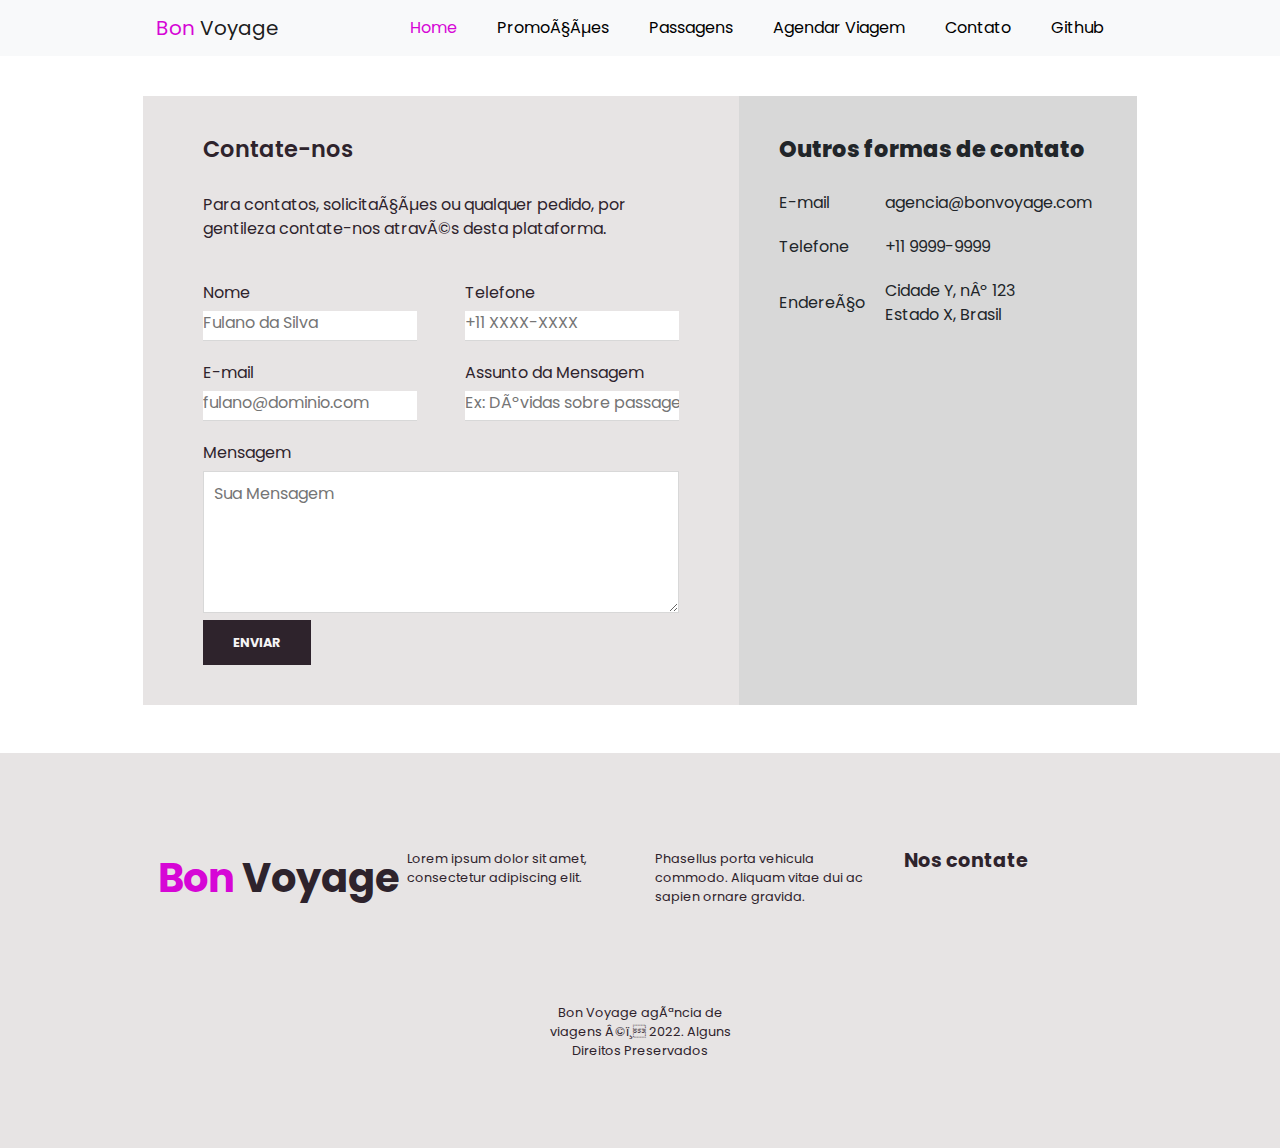
<file: contato.html>
<!DOCTYPE html>
<html lang="pt-br">
    <head>
        <meta charset="UFT-8">
        <meta http-equiv="X-UA-Compatible" content="IE=edge">
        <meta name="viewport" content="device-width, initial-scale=1.0">
        <title>Bon Voyage</title>

        <link rel="stylesheet" href="https://cdn.jsdelivr.net/npm/bootstrap@4.3.1/dist/css/bootstrap.min.css" integrity="sha384-ggOyR0iXCbMQv3Xipma34MD+dH/1fQ784/j6cY/iJTQUOhcWr7x9JvoRxT2MZw1T" crossorigin="anonymous">
        
        <link rel="stylesheet" href="contato.css">
        <link rel="stylesheet" href="basico.css">

    </head>
    <body>

    <!----NAVBAR---->
    <nav class="navbar navbar-expand-lg navbar-light bg-light fixed-top">
        <div class="container">
          <a class="navbar-brand" href="index.html"><span>Bon</span> Voyage</a>
          <button class="navbar-toggler" type="button" data-bs-toggle="collapse" data-bs-target="#navbarNav" aria-controls="navbarNav" aria-expanded="false" aria-label="Toggle navigation">
            <span id="bar" class="navbar-toggler-icon"></span>
          </button>
          <div class="collapse navbar-collapse" id="navbarNav">
            <ul class="navbar-nav ml-auto">
              <li class="nav-item">
                <a class="nav-link active" aria-current="page" href="index.html">Home</a>
              </li>
              <li class="nav-item">
                <a class="nav-link" href="promo.html">Promoções</a>
              </li>
              <li class="nav-item">
                <a class="nav-link" href="passagens.html">Passagens</a>
              </li>
              <li class="nav-item">
                <a class="nav-link" href="viagem.html">Agendar Viagem</a>
              </li>
              <li class="nav-item">
                <a class="nav-link" href="contato.html">Contato</a>
              </li>
              <li class="nav-item">
                <a class="nav-link" href="https://github.com/AmaNDSG">Github</a>
              </li>
            </ul>
          </div>
        </div>
      </nav>
    <!----NAVBAR---->

    <!----form contato--->
    <div class ="container">
      <br><br><br><br>
      <div class="contact-box">
        <div class="contact-left">
          <h3>Contate-nos</h3>
          <p>Para contatos, solicitações ou qualquer pedido, por gentileza contate-nos através desta plataforma.</p>
          <form>

            <div class="input-row">
              <div class="input-group">
                <label>Nome</label>
                <input type="text" placeholder="Fulano da Silva">
              </div>
                <div class="input-group">
                  <label>Telefone</label>
                  <input type="phone" placeholder="+11 XXXX-XXXX">
                </div>

            </div>

            <div class="input-row">
              <div class="input-group">
                <label>E-mail</label>
                <input type="email" placeholder="fulano@dominio.com">
              </div>
                <div class="input-group">
                  <label>Assunto da Mensagem</label>
                  <input type="text" placeholder="Ex: Dúvidas sobre passagens.">
                </div>

              </div>

              <label>Mensagem</label>
              <textarea rows="5" placeholder="Sua Mensagem"></textarea>

              <button type="submit">ENVIAR</button>
          </form>
        </div>
        <div class="contact-right">
          <h3>Outros formas de contato</h3>

          <table>

          <tr>

          <td>E-mail</td>
          <td>agencia@bonvoyage.com</td>

          </tr>
          <tr>

            <td>Telefone</td>
            <td>+11 9999-9999</td>

          </tr>
          <tr>

            <td>Endereço</td>
            <td>Cidade Y, nº 123<br>Estado X, Brasil</td>

          </tr>

          </table>

        </div>
      </div>
    </div>
    <!----form contato--->

        <!----rodapé--->
        <footer class="mt-5 py-5">
            <div class="row container mx-auto pt-5">
              <div class="footer-one col-lg-3 col-md-6 col-12 container">
                <a class="navbar-brand" href="index.html"><h1 id="voyage"><style>#voyage{color:#2e232c;}</style><span>Bon</span> Voyage</h1></a>
              </div>
  
              <div class="footer-one col-lg-3 col-md-6 col-12 container">
                <p class="pb-2">Lorem ipsum dolor sit amet, consectetur adipiscing elit.</p>
              </div>
  
              <div class="footer-one col-lg-3 col-md-6 col-12 container">
                <p class="pb-2">Phasellus porta vehicula commodo. Aliquam vitae dui ac sapien ornare gravida.</p>
              </div>
  
              <div class="footer-one col-lg-3 col-md-6 col-12 container">
                <a href="contato.html"><h5 class="pb-2">Nos contate</h5></a>
              </div>
            </div>
  
              <div class="copyright mt-5">
                <div class="row container mx-auto">
                
                <div class="col-lg-3 col-md-6 col-12 container text-center">
                  <p>Bon Voyage agência de viagens ©️ 2022. Alguns Direitos Preservados</p>
                </div>
  
                </div>
              </div>
          </footer>
          <!----rodapé--->
  
          <script src="https://cdn.jsdelivr.net/npm/@popperjs/core@2.9.2/dist/umd/popper.min.js" integrity="sha384-IQsoLXl5PILFhosVNubq5LC7Qb9DXgDA9i+tQ8Zj3iwWAwPtgFTxbJ8NT4GN1R8p" crossorigin="anonymous"></script>
          <script src="https://cdn.jsdelivr.net/npm/bootstrap@5.0.2/dist/js/bootstrap.min.js" integrity="sha384-cVKIPhGWiC2Al4u+LWgxfKTRIcfu0JTxR+EQDz/bgldoEyl4H0zUF0QKbrJ0EcQF" crossorigin="anonymous"></script>
      </body> 
  </html>
</file>
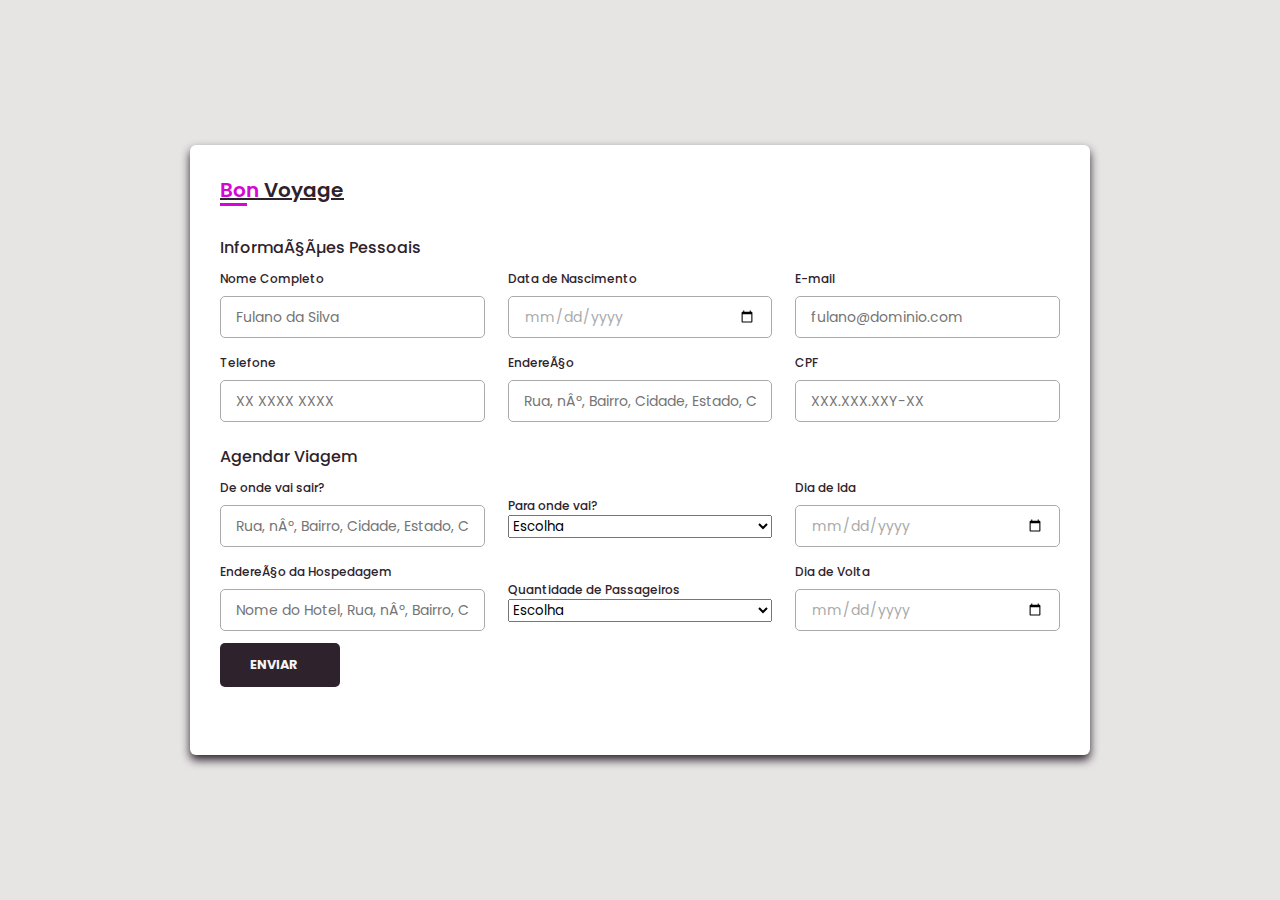
<file: viagem.html>
<html lang="pt-br">
    <head>
        <meta charset="UFT-8">
        <meta http-equiv="X-UA-Compatible" content="IE=edge">
        <meta name="viewport" content="device-width, initial-scale=1.0">
        <title>Bon Voyage</title>

        <link rel="stylesheet" href="https://unicons.iconscout.com/release/v4.0.0/css/line.css">
        
        <link rel="stylesheet" href="registro.css">

    </head>

            <!----form registro--->
    <body>
      <div class="container">
        <a href="index.html" id="header"><span id="bon">Bon</span> Voyage</a>

        <form action="#">
          <div class="form first">
            <div class="details personal">
              <span class="title">Informações Pessoais</span>

              <div class="fields">

                <div class="input-field">
                  <label>Nome Completo</label>
                  <input type="text" placeholder="Fulano da Silva" required="">
                </div>
                <div class="input-field">
                  <label>Data de Nascimento</label>
                  <input type="date" placeholder="dd/mm/yyyy" required="">
                </div>
                <div class="input-field">
                  <label>E-mail</label>
                  <input type="email" placeholder="fulano@dominio.com" required="">
                </div>

             <!----------------------------------------->

                <div class="input-field">
                    <label>Telefone</label>
                    <input type="text" placeholder="XX XXXX XXXX" maxlength="10" required="">
                  </div>
                  <div class="input-field">
                    <label>Endereço</label>
                    <input type="text" placeholder="Rua, nº, Bairro, Cidade, Estado, CEP" required="">
                  </div>
                  <div class="input-field">
                    <label>CPF</label>
                    <input type="text" placeholder="XXX.XXX.XXY-XX" maxlength="11" required="">
                  </div>  
             </div>
            </div>

            <!----------------------------------------->
            <div class="details ID">
            <span class="title">Agendar Viagem</span>

            <div class="fields">

              <div class="input-field">
                <label>De onde vai sair?</label>
                <input type="text" placeholder="Rua, nº, Bairro, Cidade, Estado, CEP" required="">
              </div>
              <div class="input-field">
                <label>Para onde vai?</label>
                <select class="custom-select my-1 mr-sm-2" id="inlineFormCustomSelectPref" required="">
                  <option selected>Escolha</option>
                  <option value="0">Walt Disney Park</option>
                  <option value="1">Seul</option>
                  <option value="2">Tokyo</option>
                  <option value="3">Nova York</option>
                  <option value="4">Lisboa</option>
                  <option value="1">Lençóis</option>
                  <option value="2">Fernando de Noronha</option>
                  <option value="3">Gramado/option>
                  <option value="4">Alasca</option>
                  <option value="1">Cairns</option>
                  <option value="2">Florença</option>
                  <option value="3">Roma</option>
                  <option value="4">Barcelona</option>
                  <option value="1">Rio de Janeiro</option>
                  <option value="2">Maceió</option>
                  <option value="3">Natal</option>
                  <option value="4">São Paulo</option>
                  <option value="1">Foz de Iguaçu</option>
                  <option value="2">Fortaleza</option>
                  <option value="3">Curitiba</option>
                  <option value="4">Porto de Galinhas</option>
                  <option value="1">Xangai</option>
                  <option value="2">Shenzen</option>
                  <option value="3">Guangzhou</option>
                  <option value="4">Macau</option>
                </select>
              </div>
                <div class="input-field">
                  <label>Dia de Ida</label>
                  <input type="date" placeholder="dd/mm/yyyy" required="">
                </div>

          <!----------------------------------------->


                <div class="input-field">
                  <label>Endereço da Hospedagem</label>
                  <input type="text" placeholder="Nome do Hotel, Rua, nº, Bairro, Cidade, Estado, CEP" required="">
               </div>
                <div class="input-field">
                    <label>Quantidade de Passageiros</label>
                    <select class="custom-select my-1 mr-sm-2" id="inlineFormCustomSelectPref" required="">
                      <option selected>Escolha</option>
                      <option value="p-1">1</option>
                      <option value="p-2">2</option>
                      <option value="p-3">3</option>
                      <option value="p-4">4</option>
                      <option value="p-5">5</option>
                      <option value="p-6">6</option>
                    </select>
                </div>
                <div class="input-field">
                  <label>Dia de Volta</label>
                  <input type="date" placeholder="dd/mm/yyyy" required="">
                </div>
            </div>

            <button class="nextBtn">
                <span class="btnText" onclick="alert ('Formulário Enviado com Sucesso!')"><a href="index.html"></a>Enviar</span>
                <i class="uil uil-navigator"></i>
            </button>

            </div>
        </div>
        </form>
      </div>
              <!----form registro--->

    </body>
</html>
</file>
<file: contato.css>
/** CONTATE-NOS FORM **/
#container-1{
    font-size: 14px;
}

.container{
    width: 80%;
    height: 50px auto;
}

.contact-box{
    background-color: rgb(231, 228, 228);
    display: flex;
}

.contact-left{
    flex-basis: 60%;
    padding: 40px 60px;
}

.contact-right{
    flex-basis: 40%;
    padding: 40px;
    background: #d8d8d8;
}

h1{
    margin-bottom: 10px;
}
.container p{
    margin-bottom: 40px;
    color: #2e232c;
}

.input-row{
    display: flex;
    justify-content: space-between;
    margin-bottom: 20px;
}

.input-row .input-group{
    flex-basis: 45%;
}
input{
    width: 100%;
    border: none;
    border-bottom: 1px solid #d8d8d8;
    outline: none;
    padding-bottom: 5px;
}
textarea{
    width: 100%;
    border: 1px solid #d8d8d8;
    outline: none;
    padding: 10px;
    box-sizing: border-box;
}
label{
    margin-bottom: 6px;
    display:block;
    color: #2e232c;
}

.contact-left h3{
    color:#2e232c;
    font-weight: 600;
    margin-bottom: 30px;
}

.contact-left h3{
    color:#2e232c;
    font-weight: 600;
    margin-bottom: 30px;
}

button {
    font-size: 0.8rem;
    font-weight: 700;
    outline: none;
    border: none;
    background-color: #2e232c;
    color: whitesmoke;
    padding: 13px 30px;
    cursor: pointer;
    text-transform: uppercase;
    transition: 0.3 ease;
}

button:hover{
    background-color:#554452;
}
/** CONTATE-NOS FORM **/

/** OUTROS CONTATOS **/
tr td:first-child{
    padding-right: 20px;
}

tr td{
    padding-top: 20px;
}
/** OUTROS CONTATOS **/
</file>
<file: basico.css>
@import url('https://fonts.googleapis.com/css2?family=Poppins:ital,wght@0,100;0,200;1,100&display=swap" rel="stylesheet">');

* {
    margin: 0;
    padding: 0;
    box-sizing: border-box;
}

body {
    font-family: 'Poppins', sans-serif;
}
/*----------------------*/

/*-----NAVBAR-----*/
h1 {
    font-size: 2.5rem;
    font-weight: 700;
}
h2 {
    font-size: 1.8rem;
    font-weight: 600;
}
h3 {
    font-size: 1.4rem;
    font-weight: 800;
}
h4 {
    font-size: 1.1rem;
    font-weight: 600;
}
h5 {
    font-size: 1.1rem;
    font-weight: 400;
    color: #2e232c;
}
h6 {
    color: #d8d8d8
}
/*-----NAVBAR-----*/

/** NAVBAR ESTILO **/
.navbar {
    font-size: 16px;
    top: 0;
    left: 0;
}

.navbar-light .navbar-nav .nav-link {
    padding: 0 20px;
    color : black;
    transition: 0.3 ease;
}
.navbar-light .navbar-nav .nav-link:hover,
.navbar-light .navbar-nav .nav-link.active{
    color: rgb(214, 6, 214)
}

.navbar {
    cursor:pointer;
}

.navbar-brand span{
    color: rgb(214, 6, 214);
}
/** NAVBAR ESTILO **/

/** NAVBAR RESPONSIVO ESTILO **/
.navbar-light .navbar-toggler{
    border: none;
    outline:none;
}

@media only screen and (max-width: 991px) {
    body>nav>div>button:hover,
    body>nav>div>button:focus {
        background-color: rgb(231, 228, 228);
    }
}
/** NAVBAR RESPONSIVO ESTILO **/

/** RODAPE **/
footer {
    background-color: rgb(231, 228, 228);
}

footer h5{
    color:#2e232c;
    font-weight:700;
    font-size:1.2rem;
}
footer p{
    color:#2e232c;
    font-size: 0.8rem;
}
/** RODAPE **/
</file>
<file: registro.css>
@import url('https://fonts.googleapis.com/css2?family=Poppins:ital,wght@0,100;0,200;1,100&display=swap" rel="stylesheet">');

* {
    margin: 0;
    padding: 0;
    box-sizing: border-box;
    font-family:'Poppins', sans-serif;
}

body{
    min-height: 100vh;
    display: flex;
    align-items: center;
    justify-content: center;
    background-color: rgb(231, 228, 228);
}

.container{
    position: relative;
    max-width: 900px;
    width: 100%;
    border-radius: 6px;
    padding: 30px;
    margin: 0 15px;
    box-shadow: 0 5px 10px #2e232c;
    background-color: #ffffff;
}

#header{
    position: relative;
    font-size: 20px;
    font-weight:600;
    color: #2e232c;
    cursor: pointer;
}
#header span{
    color: rgb(214, 6, 214);
}

#header::before{
    content:"";
    position: absolute;
    bottom: -2px;
    height: 3px;
    width: 27px;
    background-color: rgb(214, 6, 214);
}
.container form{
    position: relative;
    margin-top: 16px;
    min-height: 490px;
    background-color: rgb(255, 255, 255);
    margin-top: 16px;
}

.container form .details{
    margin-top: 30px;
}
.container form .details.ID{
    margin-top: 10px;
}

.container form .title{
    display: block;
    margin-bottom: 8px;
    font-size: 16px;
    font-weight: 500;
    margin: 6px 0;
    color:#2e232c;
}

.container form .fields{
    display:flex;
    align-items: center;
    justify-content: space-between;
    flex-wrap: wrap;
}

.container form .input-field{
    display: flex;
    width: calc(100% / 3 - 15px);
    flex-direction: column;
    margin: 4px 0;
}
.input-field label{
    font-size: 12px;
    font-weight: 500;
    color:#2e232c;
}
.input-field input{
    padding: 0 15px;
    outline: none;
    font-size: 14px;
    font-weight: 400;
    color:#2e232c;
    border-radius: 5px;
    border: 1px solid #aaa;
    height: 42px;
    margin: 8px 0;
}
.input-field input:is(:focus, :valid){
    box-shadow: 0 3px 6px #2e232c;
}
.input-field input[type="date"]{
    color:#aaa;
}
.input-field input[type="date"]:valid{
    color:#333;
}


button {
    font-size: 0.8rem;
    font-weight: 700;
    outline: none;
    border: none;
    background-color: #2e232c;
    color: whitesmoke;
    padding: 13px 30px;
    cursor: pointer;
    text-transform: uppercase;
    transition: 0.3 ease;
    border-radius: 5px;
}

button:hover{
    background-color:#554452;
}
form button i{
    margin: 0 6px;
}
</file>
